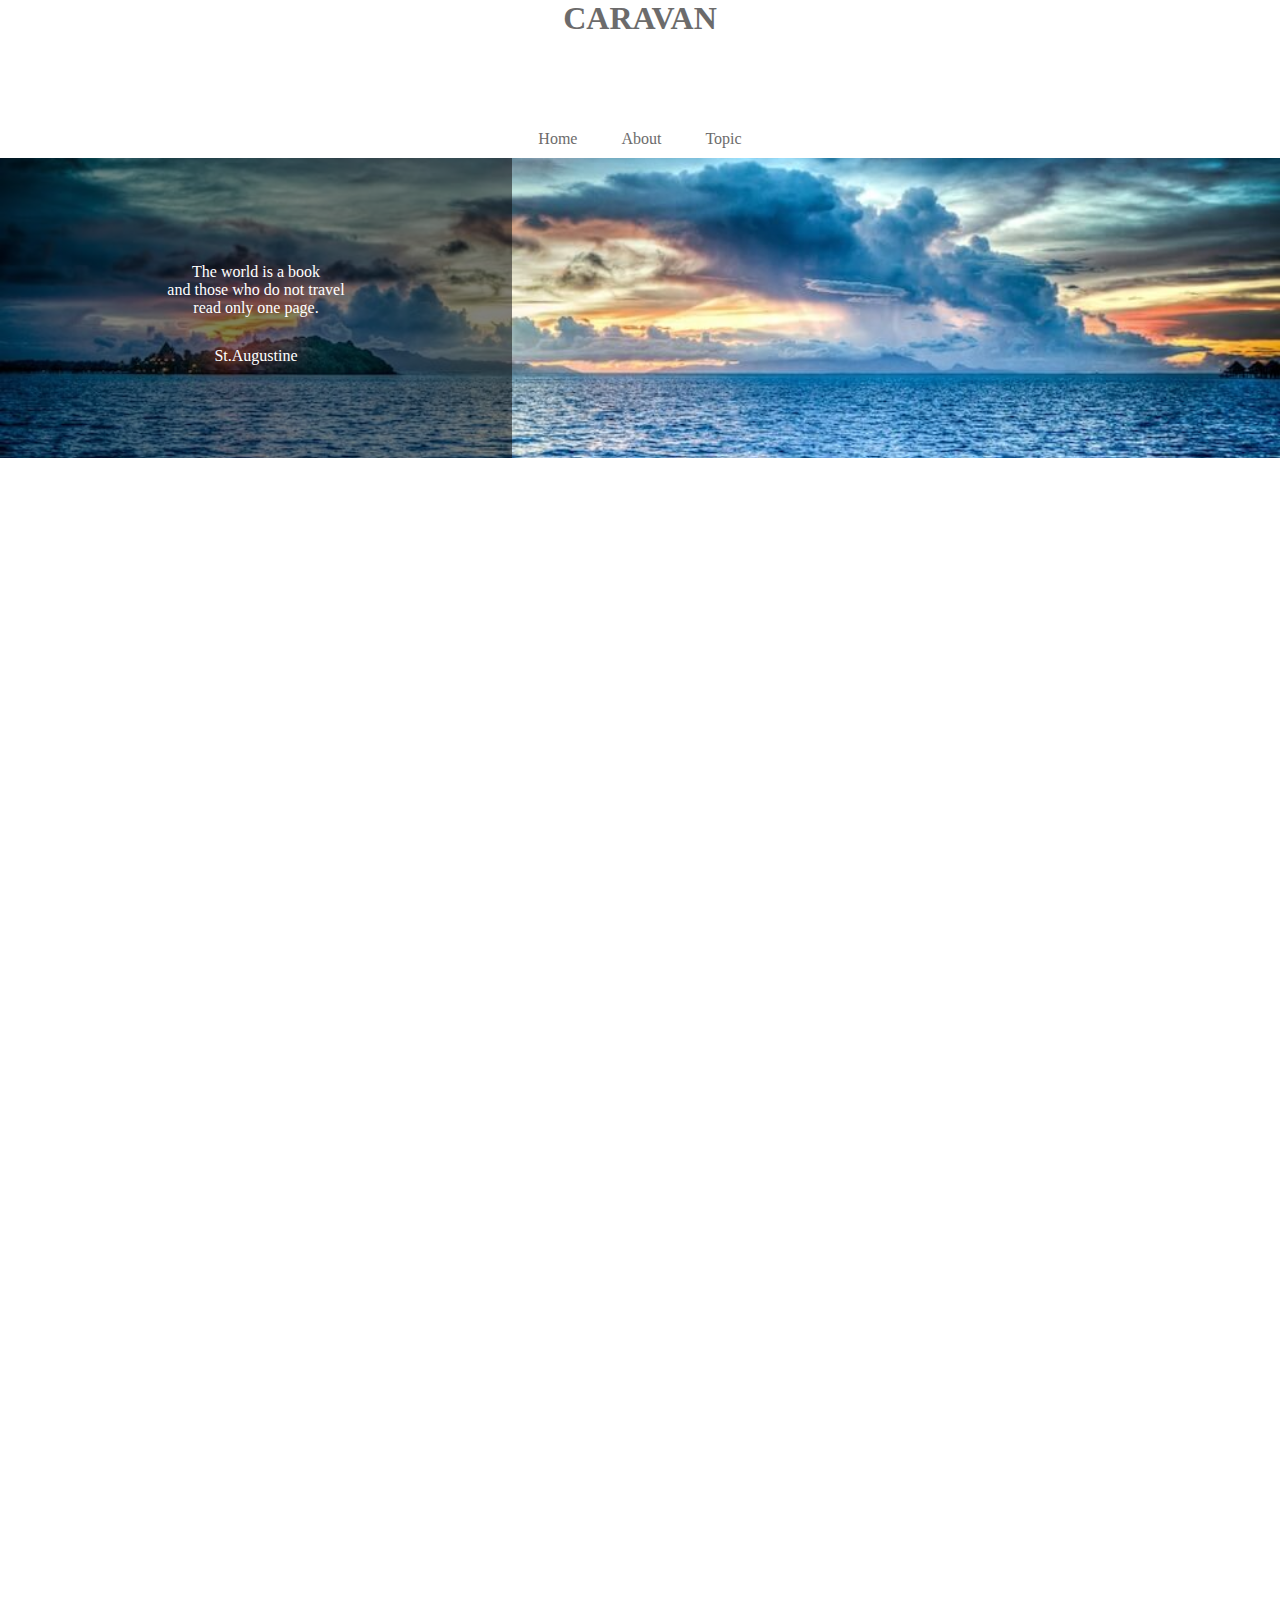
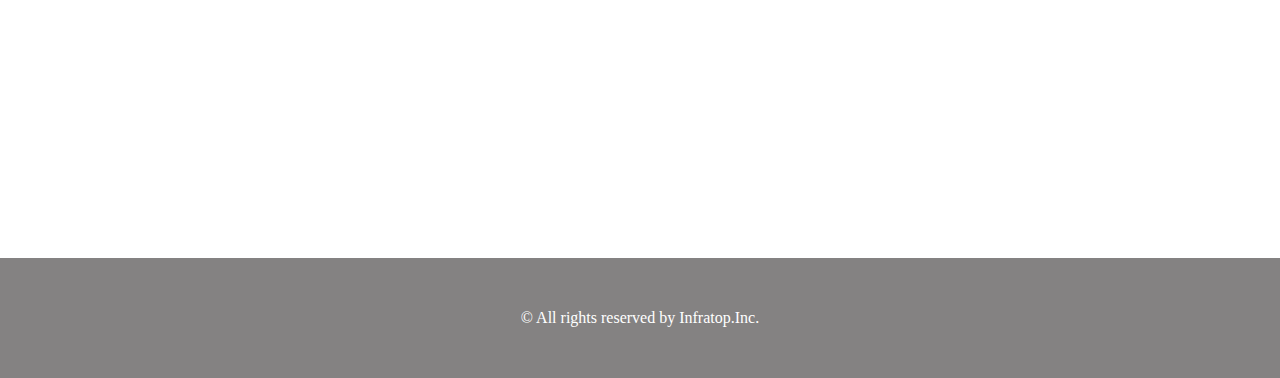
<file: index.html>
<!DOCTYPE html>
<html>
<head>
	<meta charset="UTF-8">
	<link rel="stylesheet" href="style.css">
	<title>CARAVAN</title>
</head>
<body>
	<header>
		<h1 class="headline">
			<a href="index.html">CARAVAN</a>
		</h1>
	</header>
	<nav>
		<ul class="nav-list">
			<li class="nav-list-item">
				<a href="index.html">Home</a>
			</li>
			<li class="nav-list-item">About</li>
			<li class="nav-list-item">Topic</li>
		</ul>
	</nav>
	<div class="main-visual">
		<div class="main-visual-content">
			<p class="main-visual-text">
				The world is a book<br>
				and those who do not travel<br>
				read only one page.
			</p>
			<p class="main-visual-name">
				St.Augustine
			</p>
		</div>
	</div>
	<div class="main">
		<div class="blog"></div>
		<div class="sidebar"></div>
	</div>
	<footer>
		<p class="footer-text">© All rights reserved by Infratop.Inc.</p>
	</footer>
</body>
</html>
</file>
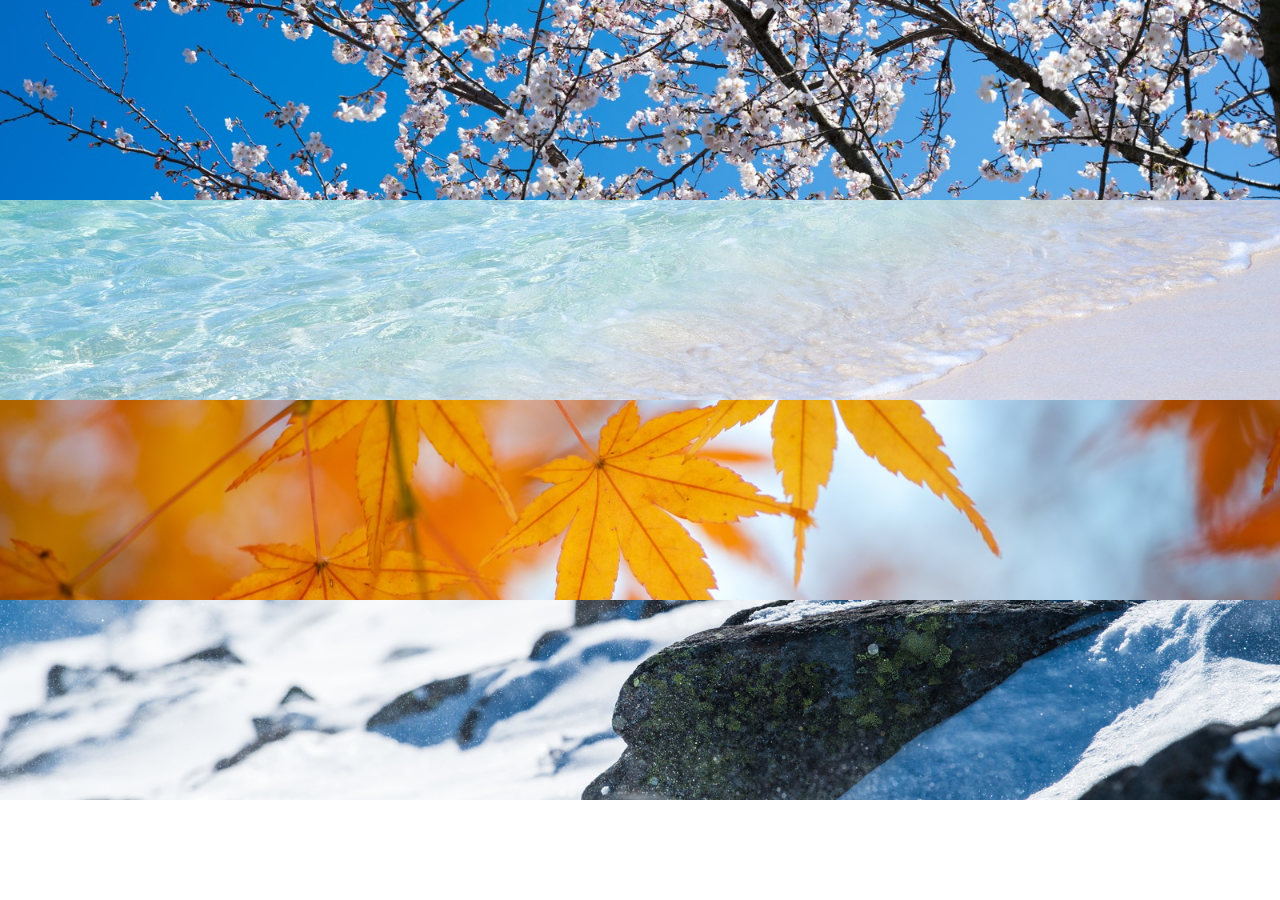
<file: exe6.html>
<!DOCTYPE html>
<html lang="ja">
<head>
  <meta charset="utf8">
  <title>6章演習</title>
  <link rel="stylesheet" href="exe6.css" >
</head>
<body>
  <div class="box1"></div>

  <div class="box2"></div>

  <div class="box3"></div>

  <div class="box4"></div>
</body>
</html>
</file>
<file: style.css>
* {
	margin: 0;
	padding: 0;
	box-sizing: border-box;
	color: #6c6b6b;
}
a {
	text-decoration: none;
}
.clearfix::after {
    content:"";
    display:block;
    clear:both;
}
header {
	width: 100%;
	height: 120px;
	margin: 0 auto;
	text-align: center;
}
header .headline {
	font-size: 32px;
}
.nav-list {
	text-align: center;
	padding: 10px 0;
	margin: 0 auto;
}
.nav-list-item {
	list-style: none;
	display: inline-block;
	margin: 0 20px;
}
.header-top {
	width: 100%;
	height: 70px;
}
.header-bottom {
	width: 100%;
	height: 50px;
}
.main-visual {
	width: 100%;
	height: 300px;
	background-image: url(img/mv.jpg);
	background-size: cover;
	background-position: center;
}
.main-visual-content {
	width: 40%;
	height: 300px;
	background-color: rgba(0, 0, 0, 0.5);
	text-align: center;
	padding-top: 105px;
}
.main-visual-text {
	color: #fff;
}
.main-visual-name {
	margin-top: 30px;
	color: #fff;
}
.main {
	width: 840px;
	height: 1400px;
	margin: 0 auto;
}
.blog {
	width: 600px;
	height: 1400px;
	float: left;
}
.sidebar {
	width: 240px; 
	height: 1400px;
	float: left;
}
footer {
	width: 100%;
	height: 120px;
	text-align: center;
	line-height: 120px;
	background-color: #848282;
}
.footer-text {
	color: #fff;
}
</file>
<file: exe6.css>
* {
  margin: 0;
  padding: 0;
  box-sizing: border-box;
}

.box1{
  height: 200px;
  background-image: url(img/box1.jpg);
  background-size: cover;
  background-position: center;
}

.box2{
  height: 200px;
  background-image: url(img/box2.jpg);
  background-size: cover;
  background-position: center;
}

.box3{
  height: 200px;
  background-image: url(img/box3.jpg);
  background-size: cover;
  background-position: center;
}

.box4{
  height: 200px;
  background-image: url(img/box4.jpg);
  background-size: cover;
  background-position: center;
}
</file>
